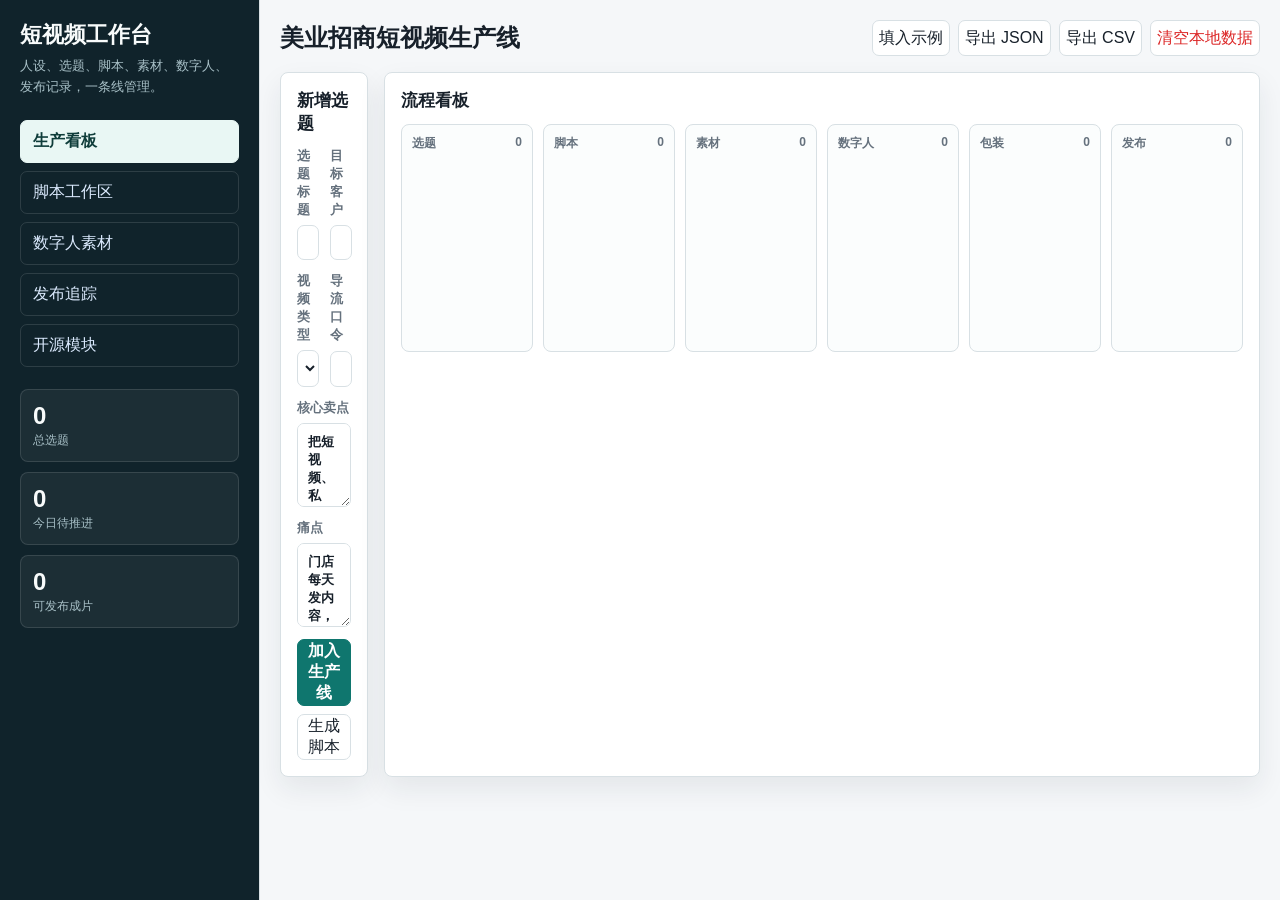
<file: index.html>
<!doctype html>
<html lang="zh-CN">
  <head>
    <meta charset="utf-8">
    <meta name="viewport" content="width=device-width, initial-scale=1">
    <title>短视频工作台</title>
    <link rel="icon" href="data:,">
    <style>
      :root {
        color-scheme: light;
        --bg: #f5f7f9;
        --surface: #ffffff;
        --surface-2: #eef3f4;
        --ink: #17202a;
        --muted: #65717d;
        --line: #d8e0e4;
        --brand: #0f766e;
        --brand-dark: #0b5d57;
        --accent: #b45309;
        --blue: #2563eb;
        --red: #dc2626;
        --shadow: 0 12px 28px rgba(24, 36, 48, 0.08);
      }

      * { box-sizing: border-box; }

      body {
        margin: 0;
        background: var(--bg);
        color: var(--ink);
        font-family: "Microsoft YaHei", "PingFang SC", "Segoe UI", Arial, sans-serif;
        letter-spacing: 0;
      }

      button, input, textarea, select { font: inherit; }

      button {
        min-height: 36px;
        border: 1px solid var(--line);
        border-radius: 7px;
        background: var(--surface);
        color: var(--ink);
        cursor: pointer;
      }

      button:hover { border-color: var(--brand); }

      .primary {
        border-color: var(--brand);
        background: var(--brand);
        color: #fff;
        font-weight: 700;
      }

      .danger { color: var(--red); }

      input, textarea, select {
        width: 100%;
        border: 1px solid var(--line);
        border-radius: 7px;
        background: #fff;
        color: var(--ink);
        padding: 9px 10px;
      }

      textarea { resize: vertical; min-height: 84px; }

      label {
        display: grid;
        gap: 6px;
        color: var(--muted);
        font-size: 13px;
        font-weight: 700;
      }

      .shell {
        min-height: 100vh;
        display: grid;
        grid-template-columns: 260px 1fr;
      }

      .sidebar {
        border-right: 1px solid var(--line);
        background: #10232b;
        color: #f8fbfb;
        padding: 20px;
      }

      .brand {
        font-size: 22px;
        font-weight: 900;
        margin-bottom: 6px;
      }

      .subtitle {
        color: #a8c0c7;
        font-size: 13px;
        line-height: 1.6;
        margin-bottom: 22px;
      }

      .nav {
        display: grid;
        gap: 8px;
      }

      .nav button {
        width: 100%;
        text-align: left;
        background: transparent;
        color: #dbeafe;
        border-color: rgba(255,255,255,0.12);
        padding: 10px 12px;
      }

      .nav button.active {
        background: #e9f7f4;
        color: #0f3d3a;
        border-color: #e9f7f4;
        font-weight: 800;
      }

      .side-metrics {
        display: grid;
        gap: 10px;
        margin-top: 22px;
      }

      .side-metric {
        border: 1px solid rgba(255,255,255,0.12);
        border-radius: 8px;
        padding: 12px;
        background: rgba(255,255,255,0.05);
      }

      .side-metric b { display: block; font-size: 24px; }
      .side-metric span { color: #a8c0c7; font-size: 12px; }

      .main {
        padding: 20px;
        overflow: auto;
      }

      .topbar {
        display: flex;
        justify-content: space-between;
        align-items: center;
        gap: 16px;
        margin-bottom: 16px;
      }

      .topbar h1 {
        margin: 0;
        font-size: 24px;
      }

      .actions {
        display: flex;
        gap: 8px;
        flex-wrap: wrap;
      }

      .grid {
        display: grid;
        grid-template-columns: 1.05fr 1.35fr;
        gap: 16px;
      }

      .panel {
        border: 1px solid var(--line);
        border-radius: 8px;
        background: var(--surface);
        box-shadow: var(--shadow);
        padding: 16px;
      }

      .panel h2 {
        margin: 0 0 12px;
        font-size: 17px;
      }

      .form-grid {
        display: grid;
        grid-template-columns: repeat(2, minmax(0, 1fr));
        gap: 12px;
      }

      .full { grid-column: 1 / -1; }

      .pipeline {
        display: grid;
        grid-template-columns: repeat(6, minmax(132px, 1fr));
        gap: 10px;
      }

      .stage {
        border: 1px solid var(--line);
        border-radius: 8px;
        background: #fbfdfd;
        min-height: 228px;
        padding: 10px;
      }

      .stage-head {
        display: flex;
        justify-content: space-between;
        gap: 8px;
        color: var(--muted);
        font-size: 12px;
        font-weight: 800;
        margin-bottom: 8px;
      }

      .task {
        border: 1px solid #e1e8eb;
        border-left: 4px solid var(--brand);
        border-radius: 7px;
        background: #fff;
        padding: 9px;
        margin-bottom: 8px;
      }

      .task b {
        display: block;
        font-size: 13px;
        line-height: 1.35;
      }

      .task span {
        display: block;
        margin-top: 5px;
        color: var(--muted);
        font-size: 12px;
        line-height: 1.4;
      }

      .task-actions {
        display: flex;
        gap: 6px;
        margin-top: 8px;
      }

      .task-actions button {
        min-height: 28px;
        padding: 0 8px;
        font-size: 12px;
      }

      .tabs {
        display: flex;
        border: 1px solid var(--line);
        border-radius: 8px;
        overflow: hidden;
        width: fit-content;
        margin-bottom: 12px;
      }

      .tabs button {
        border: 0;
        border-radius: 0;
        padding: 8px 12px;
      }

      .tabs button.active {
        background: var(--brand);
        color: white;
        font-weight: 800;
      }

      .table-wrap {
        overflow: auto;
        border: 1px solid var(--line);
        border-radius: 8px;
      }

      table {
        width: 100%;
        border-collapse: collapse;
        min-width: 820px;
        background: white;
      }

      th, td {
        border-bottom: 1px solid var(--line);
        padding: 10px;
        text-align: left;
        vertical-align: top;
        font-size: 13px;
      }

      th {
        background: var(--surface-2);
        color: #34414a;
        font-size: 12px;
      }

      .status {
        display: inline-block;
        border-radius: 999px;
        padding: 4px 8px;
        background: #e8f5f3;
        color: var(--brand-dark);
        font-size: 12px;
        font-weight: 800;
      }

      .script-box {
        white-space: pre-wrap;
        line-height: 1.65;
        border: 1px solid var(--line);
        border-radius: 8px;
        background: #fbfdfd;
        padding: 12px;
        min-height: 240px;
      }

      .module-list {
        display: grid;
        grid-template-columns: repeat(2, minmax(0, 1fr));
        gap: 12px;
      }

      .module-card {
        border: 1px solid var(--line);
        border-radius: 8px;
        background: #fbfdfd;
        padding: 12px;
        display: grid;
        gap: 8px;
      }

      .module-card h3 {
        margin: 0;
        font-size: 15px;
      }

      .module-card p {
        margin: 0;
        color: var(--muted);
        font-size: 13px;
        line-height: 1.55;
      }

      .module-meta {
        display: flex;
        flex-wrap: wrap;
        gap: 6px;
      }

      .module-meta span {
        border: 1px solid var(--line);
        border-radius: 999px;
        padding: 4px 8px;
        background: #fff;
        color: var(--muted);
        font-size: 12px;
      }

      .checklist {
        display: grid;
        gap: 10px;
      }

      .check-row {
        display: flex;
        gap: 10px;
        align-items: flex-start;
        border: 1px solid var(--line);
        border-radius: 8px;
        padding: 10px;
        color: var(--ink);
        background: #fff;
      }

      .check-row input { width: auto; margin-top: 3px; }
      .check-row small { color: var(--muted); display: block; margin-top: 3px; }

      .hidden { display: none !important; }

      @media (max-width: 1180px) {
        .shell { grid-template-columns: 1fr; }
        .sidebar { position: sticky; top: 0; z-index: 2; }
        .grid { grid-template-columns: 1fr; }
        .pipeline { grid-template-columns: repeat(2, minmax(0, 1fr)); }
      }

      @media (max-width: 680px) {
        .main, .sidebar { padding: 14px; }
        .topbar { align-items: flex-start; flex-direction: column; }
        .form-grid { grid-template-columns: 1fr; }
        .pipeline { grid-template-columns: 1fr; }
        .module-list { grid-template-columns: 1fr; }
      }
    </style>
  </head>
  <body>
    <div class="shell">
      <aside class="sidebar">
        <div class="brand">短视频工作台</div>
        <div class="subtitle">人设、选题、脚本、素材、数字人、发布记录，一条线管理。</div>
        <nav class="nav">
          <button class="active" data-view="dashboard">生产看板</button>
          <button data-view="script">脚本工作区</button>
          <button data-view="avatar">数字人素材</button>
          <button data-view="publish">发布追踪</button>
          <button data-view="modules">开源模块</button>
        </nav>
        <div class="side-metrics">
          <div class="side-metric"><b id="metricTotal">0</b><span>总选题</span></div>
          <div class="side-metric"><b id="metricToday">0</b><span>今日待推进</span></div>
          <div class="side-metric"><b id="metricReady">0</b><span>可发布成片</span></div>
        </div>
      </aside>

      <main class="main">
        <div class="topbar">
          <div>
            <h1>美业招商短视频生产线</h1>
          </div>
          <div class="actions">
            <button id="seedBtn">填入示例</button>
            <button id="exportJsonBtn">导出 JSON</button>
            <button id="exportCsvBtn">导出 CSV</button>
            <button class="danger" id="clearBtn">清空本地数据</button>
          </div>
        </div>

        <section id="view-dashboard" class="view">
          <div class="grid">
            <div class="panel">
              <h2>新增选题</h2>
              <div class="form-grid">
                <label>选题标题<input id="topicTitle" value="美业老板为什么越做越累"></label>
                <label>目标客户<input id="topicAudience" value="美容院老板 / 美业创业者"></label>
                <label>视频类型
                  <select id="topicType">
                    <option>痛点教育</option>
                    <option>招商转化</option>
                    <option>案例拆解</option>
                    <option>认知干货</option>
                    <option>直播预热</option>
                  </select>
                </label>
                <label>导流口令<input id="topicCta" value="招商"></label>
                <label class="full">核心卖点<textarea id="topicOffer">把短视频、私域、成交话术和招商模型打通，帮门店建立稳定获客系统。</textarea></label>
                <label class="full">痛点<textarea id="topicPain">门店每天发内容，但没有咨询；活动越做越低价，利润越来越薄。</textarea></label>
              </div>
              <div class="actions" style="margin-top:12px">
                <button class="primary" id="addTopicBtn">加入生产线</button>
                <button id="generateScriptBtn">生成脚本</button>
              </div>
            </div>

            <div class="panel">
              <h2>流程看板</h2>
              <div class="pipeline" id="pipeline"></div>
            </div>
          </div>
        </section>

        <section id="view-script" class="view hidden">
          <div class="grid">
            <div class="panel">
              <h2>脚本模板</h2>
              <div class="tabs">
                <button class="active" data-template="direct">招商成交</button>
                <button data-template="teacher">讲师干货</button>
                <button data-template="case">案例反转</button>
              </div>
              <label>当前选题
                <select id="topicSelect"></select>
              </label>
              <div class="actions" style="margin-top:12px">
                <button class="primary" id="rewriteSelectedBtn">按模板重写</button>
                <button id="copyScriptBtn">复制脚本</button>
                <button id="createLiketongPackageBtn">生成立客通素材包</button>
              </div>
              <div class="script-box" id="liketongPackageResult" style="min-height:96px;margin-top:12px;color:var(--muted)">素材包生成后，文件夹路径会显示在这里。</div>
            </div>
            <div class="panel">
              <h2>口播脚本</h2>
              <div class="script-box" id="scriptPreview"></div>
            </div>
          </div>
        </section>

        <section id="view-avatar" class="view hidden">
          <div class="grid">
            <div class="panel">
              <h2>数字人人设</h2>
              <div class="form-grid">
                <label>身份<input id="personaRole" value="54岁美业招商讲师"></label>
                <label>气质<input id="personaTone" value="亲和、优雅、专业、可信"></label>
                <label>穿搭<input id="personaOutfit" value="职业装 / 白衬衫 / 深色西装"></label>
                <label>用途<input id="personaUse" value="招商、课程转化、加盟咨询"></label>
                <label class="full">表达原则<textarea id="personaRule">像老师讲清楚，不像销售硬推；用真实视频保相似度，口型同步工具负责新文案。</textarea></label>
              </div>
            </div>
            <div class="panel">
              <h2>素材检查</h2>
              <div class="checklist">
                <label class="check-row"><input type="checkbox" class="assetCheck"><span>真人底片<small>竖屏、正脸、无字幕、无滤镜、背景干净。</small></span></label>
                <label class="check-row"><input type="checkbox" class="assetCheck"><span>男声配音<small>成熟、稳重、亲和，不要播音腔太重。</small></span></label>
                <label class="check-row"><input type="checkbox" class="assetCheck"><span>口型同步工具<small>立客通、剪映数字人、即梦、HeyGen、D-ID 或本地方案。</small></span></label>
                <label class="check-row"><input type="checkbox" class="assetCheck"><span>招商包装模板<small>标题、身份条、重点字幕、导流口令。</small></span></label>
                <label class="check-row"><input type="checkbox" class="assetCheck"><span>发布素材<small>封面标题、评论区话术、私信回复。</small></span></label>
              </div>
            </div>
            <div class="panel full">
              <h2>立客通接入</h2>
              <div class="form-grid">
                <label>客户端路径
                  <input value="D:\ai-tools\liketong-ai-employee\app\立客通AI员工.exe" readonly>
                </label>
                <label>交接目录
                  <input value="digital-human-mvp/liketong-inbox" readonly>
                </label>
                <label class="full">接入方式
                  <textarea readonly>第一版采用文件夹交接：工作台生成脚本和素材清单，立客通负责真人口型同步，导出的 MP4 放回 liketong-output，再由工作台做招商包装和发布追踪。</textarea>
                </label>
              </div>
              <div class="actions" style="margin-top:12px">
                <button id="copyLiketongPathBtn" type="button">复制客户端路径</button>
                <button id="copyLiketongStepsBtn" type="button">复制操作步骤</button>
              </div>
            </div>
          </div>
        </section>

        <section id="view-publish" class="view hidden">
          <div class="panel">
            <h2>发布追踪表</h2>
            <div class="table-wrap">
              <table>
                <thead>
                  <tr>
                    <th>编号</th>
                    <th>选题</th>
                    <th>类型</th>
                    <th>阶段</th>
                    <th>导流口令</th>
                    <th>平台标题</th>
                    <th>发布时间</th>
                    <th>数据反馈</th>
                  </tr>
                </thead>
                <tbody id="publishRows"></tbody>
              </table>
            </div>
          </div>
        </section>

        <section id="view-modules" class="view hidden">
          <div class="panel">
            <h2>开源模块整合方案</h2>
            <p style="margin-top:0;color:var(--muted);line-height:1.7">先用工作台做总控台，再把下载、转写、仿写、声音、数字人、包装和发布做成可替换模块。</p>
            <div class="module-list" id="moduleList"></div>
          </div>
        </section>
      </main>
    </div>

    <script>
      const stages = ["选题", "脚本", "素材", "数字人", "包装", "发布"];
      const storeKey = "beauty_short_video_workbench_v1";
      let activeTemplate = "direct";
      let state = loadState();
      let pipelineModulesLoaded = false;

      function $(id) { return document.getElementById(id); }

      function renderPipelineModules(data) {
        const root = $("moduleList");
        if (!root) return;
        const modules = data.modules || [];
        if (!modules.length) {
          root.innerHTML = '<div class="module-card"><h3>暂无模块配置</h3><p>请检查 config/pipeline_modules.json。</p></div>';
          return;
        }
        root.innerHTML = modules.map((item) => `
          <article class="module-card">
            <h3>${item.name || item.id}</h3>
            <div class="module-meta">
              <span>${item.status || "planned"}</span>
              <span>${item.primary || ""}</span>
            </div>
            <p><b>输入：</b>${(item.input || []).join("、")}</p>
            <p><b>输出：</b>${(item.output || []).join("、")}</p>
            <p>${item.mvp || ""}</p>
          </article>
        `).join("");
      }

      async function loadPipelineModules() {
        if (pipelineModulesLoaded) return;
        pipelineModulesLoaded = true;
        const root = $("moduleList");
        if (root) root.innerHTML = '<div class="module-card"><h3>正在读取模块配置</h3><p>请稍候。</p></div>';
        try {
          const response = await fetch("api/pipeline-modules.json");
          const data = await response.json();
          renderPipelineModules(data);
        } catch (error) {
          if (root) root.innerHTML = `<div class="module-card"><h3>读取失败</h3><p>${error.message}</p></div>`;
        }
      }

      function loadState() {
        try {
          return JSON.parse(localStorage.getItem(storeKey)) || { topics: [], checks: [] };
        } catch {
          return { topics: [], checks: [] };
        }
      }

      function saveState() {
        localStorage.setItem(storeKey, JSON.stringify(state));
        render();
      }

      function currentInput() {
        return {
          title: $("topicTitle").value.trim(),
          audience: $("topicAudience").value.trim(),
          type: $("topicType").value,
          cta: $("topicCta").value.trim(),
          offer: $("topicOffer").value.trim(),
          pain: $("topicPain").value.trim()
        };
      }

      function buildScript(topic, template = activeTemplate) {
        const base = {
          hook: `${topic.audience}注意了，${topic.title}，真正的问题往往不在技术。`,
          pain: `很多门店卡住，是因为${topic.pain}`,
          offer: `我们要做的，是把${topic.offer}`,
          cta: `想要这套模型，私信我「${topic.cta}」。`
        };

        if (template === "teacher") {
          return `今天讲一个美业门店最容易忽略的问题。\n\n${base.hook}\n\n${base.pain}\n\n不要只盯着流量，要先把选题、信任、私域承接和成交话术连起来。\n\n${base.offer}\n\n${base.cta}`;
        }

        if (template === "case") {
          return `有个美业老板跟我说：老师，我每天都发视频，为什么还是没人咨询？\n\n我看完以后发现，不是她不努力，而是内容没有承接到成交。\n\n${base.pain}\n\n后来我们换了一套打法：先用痛点选题吸引精准客户，再用私域话术完成预约和招商转化。\n\n${base.offer}\n\n${base.cta}`;
        }

        return `${base.hook}\n\n${base.pain}\n\n以前靠活动、靠熟人、靠低价，现在越来越难。\n\n真正能长期赚钱的门店，一定要有一套稳定获客系统。\n\n${base.offer}\n\n${base.cta}`;
      }

      function addTopic() {
        const input = currentInput();
        if (!input.title) return;
        const item = {
          id: Date.now().toString(36),
          ...input,
          stage: "选题",
          script: buildScript(input),
          publishTitle: input.title,
          publishAt: "",
          feedback: "",
          createdAt: new Date().toISOString()
        };
        state.topics.unshift(item);
        saveState();
      }

      function moveTopic(id, direction) {
        const item = state.topics.find((topic) => topic.id === id);
        if (!item) return;
        const index = stages.indexOf(item.stage);
        item.stage = stages[Math.max(0, Math.min(stages.length - 1, index + direction))];
        saveState();
      }

      function deleteTopic(id) {
        state.topics = state.topics.filter((topic) => topic.id !== id);
        saveState();
      }

      function renderPipeline() {
        const root = $("pipeline");
        root.innerHTML = "";
        stages.forEach((stage) => {
          const column = document.createElement("div");
          column.className = "stage";
          const items = state.topics.filter((topic) => topic.stage === stage);
          column.innerHTML = `<div class="stage-head"><span>${stage}</span><span>${items.length}</span></div>`;
          items.forEach((topic) => {
            const task = document.createElement("div");
            task.className = "task";
            task.innerHTML = `
              <b>${topic.title}</b>
              <span>${topic.type} · 口令：${topic.cta}</span>
              <div class="task-actions">
                <button data-move="${topic.id}" data-dir="-1">←</button>
                <button data-move="${topic.id}" data-dir="1">→</button>
                <button class="danger" data-delete="${topic.id}">删</button>
              </div>
            `;
            column.appendChild(task);
          });
          root.appendChild(column);
        });
      }

      function renderSelect() {
        const select = $("topicSelect");
        select.innerHTML = "";
        state.topics.forEach((topic) => {
          const option = document.createElement("option");
          option.value = topic.id;
          option.textContent = topic.title;
          select.appendChild(option);
        });
        renderScriptPreview();
      }

      function selectedTopic() {
        const id = $("topicSelect").value;
        return state.topics.find((topic) => topic.id === id) || state.topics[0];
      }

      function renderScriptPreview() {
        const topic = selectedTopic();
        $("scriptPreview").textContent = topic ? topic.script : "先在生产看板里新增一个选题。";
      }

      function renderPublishRows() {
        $("publishRows").innerHTML = state.topics.map((topic, index) => `
          <tr>
            <td>${index + 1}</td>
            <td>${topic.title}</td>
            <td>${topic.type}</td>
            <td><span class="status">${topic.stage}</span></td>
            <td>${topic.cta}</td>
            <td>${topic.publishTitle || topic.title}</td>
            <td>${topic.publishAt || "待定"}</td>
            <td>${topic.feedback || "待记录"}</td>
          </tr>
        `).join("");
      }

      function renderMetrics() {
        $("metricTotal").textContent = state.topics.length;
        $("metricToday").textContent = state.topics.filter((topic) => topic.stage !== "发布").length;
        $("metricReady").textContent = state.topics.filter((topic) => topic.stage === "包装").length;
      }

      function renderChecks() {
        document.querySelectorAll(".assetCheck").forEach((box, index) => {
          box.checked = Boolean(state.checks[index]);
        });
      }

      function render() {
        renderPipeline();
        renderSelect();
        renderPublishRows();
        renderMetrics();
        renderChecks();
      }

      function seedDemo() {
        if (state.topics.length) return;
        state.topics = [
          {
            id: "demo1",
            title: "美业老板不是缺技术，是缺稳定获客系统",
            audience: "美容院老板",
            type: "招商转化",
            cta: "招商",
            offer: "短视频、私域、成交话术和招商模型打通",
            pain: "活动越做越低价，客户越来越难留住",
            stage: "脚本",
            publishTitle: "美业老板，不缺技术，缺的是获客系统",
            publishAt: "",
            feedback: "",
            createdAt: new Date().toISOString()
          },
          {
            id: "demo2",
            title: "为什么你的门店发视频没有咨询",
            audience: "美业创业者",
            type: "痛点教育",
            cta: "模型",
            offer: "用痛点选题吸引精准客户，再用私域完成转化",
            pain: "内容看起来热闹，但没有导向私信和预约",
            stage: "选题",
            publishTitle: "每天发视频，为什么还是没人咨询？",
            publishAt: "",
            feedback: "",
            createdAt: new Date().toISOString()
          }
        ];
        state.topics.forEach((topic) => topic.script = buildScript(topic));
        saveState();
      }

      function download(name, text, type) {
        const blob = new Blob([text], { type });
        const url = URL.createObjectURL(blob);
        const link = document.createElement("a");
        link.href = url;
        link.download = name;
        link.click();
        URL.revokeObjectURL(url);
      }

      function exportCsv() {
        const header = ["编号","选题","目标客户","类型","阶段","导流口令","平台标题","发布时间","反馈"];
        const rows = state.topics.map((topic, index) => [
          index + 1, topic.title, topic.audience, topic.type, topic.stage, topic.cta,
          topic.publishTitle || topic.title, topic.publishAt || "", topic.feedback || ""
        ]);
        const csv = [header, ...rows].map((row) => row.map((cell) => `"${String(cell).replaceAll('"', '""')}"`).join(",")).join("\n");
        download("短视频工作台.csv", "\ufeff" + csv, "text/csv;charset=utf-8");
      }

      document.querySelectorAll(".nav button").forEach((button) => {
        button.addEventListener("click", () => {
          document.querySelectorAll(".nav button").forEach((item) => item.classList.remove("active"));
          document.querySelectorAll(".view").forEach((view) => view.classList.add("hidden"));
          button.classList.add("active");
          $(`view-${button.dataset.view}`).classList.remove("hidden");
          if (button.dataset.view === "modules") loadPipelineModules();
        });
      });

      document.querySelectorAll(".tabs button").forEach((button) => {
        button.addEventListener("click", () => {
          document.querySelectorAll(".tabs button").forEach((item) => item.classList.remove("active"));
          button.classList.add("active");
          activeTemplate = button.dataset.template;
          renderScriptPreview();
        });
      });

      $("pipeline").addEventListener("click", (event) => {
        const moveId = event.target.dataset.move;
        const deleteId = event.target.dataset.delete;
        if (moveId) moveTopic(moveId, Number(event.target.dataset.dir));
        if (deleteId) deleteTopic(deleteId);
      });

      $("addTopicBtn").addEventListener("click", addTopic);
      $("generateScriptBtn").addEventListener("click", () => {
        const input = currentInput();
        $("scriptPreview").textContent = buildScript(input);
        document.querySelector('[data-view="script"]').click();
      });

      $("rewriteSelectedBtn").addEventListener("click", () => {
        const topic = selectedTopic();
        if (!topic) return;
        topic.script = buildScript(topic, activeTemplate);
        topic.stage = "脚本";
        saveState();
      });

      $("topicSelect").addEventListener("change", renderScriptPreview);
      $("copyScriptBtn").addEventListener("click", async () => {
        await navigator.clipboard.writeText($("scriptPreview").textContent);
      });

      $("createLiketongPackageBtn").addEventListener("click", async () => {
        const topic = selectedTopic();
        if (!topic) {
          $("liketongPackageResult").textContent = "请先新增一个选题。";
          return;
        }
        const payload = {
          topic: { ...topic, script: $("scriptPreview").textContent },
          personaRole: $("personaRole")?.value,
          personaTone: $("personaTone")?.value,
          personaOutfit: $("personaOutfit")?.value,
          personaUse: $("personaUse")?.value
        };
        $("liketongPackageResult").textContent = "正在生成素材包...";
        try {
          const response = await fetch("/api/liketong-package", {
            method: "POST",
            headers: { "Content-Type": "application/json" },
            body: JSON.stringify(payload)
          });
          const result = await response.json();
          if (!response.ok) throw new Error(result.error || "生成失败");
          topic.stage = "素材";
          topic.liketongPackage = result;
          saveState();
          $("liketongPackageResult").textContent = [
            "已生成立客通素材包：",
            result.folderPath,
            "",
            "包含文件：",
            result.files.join("、"),
            "",
            "立客通导出目录：",
            result.outputDir
          ].join("\n");
        } catch (error) {
          $("liketongPackageResult").textContent = `生成失败：${error.message}`;
        }
      });

      $("copyLiketongPathBtn").addEventListener("click", async () => {
        await navigator.clipboard.writeText("D:\\ai-tools\\liketong-ai-employee\\app\\立客通AI员工.exe");
      });

      $("copyLiketongStepsBtn").addEventListener("click", async () => {
        await navigator.clipboard.writeText([
          "1. 在工作台生成口播脚本",
          "2. 把脚本、真人底片、配音文件放入 digital-human-mvp/liketong-inbox",
          "3. 打开立客通 AI 员工",
          "4. 导入真人底片，粘贴脚本或导入配音",
          "5. 生成口型同步视频",
          "6. 导出 MP4 到 digital-human-mvp/liketong-output",
          "7. 回到工作台推进到包装和发布"
        ].join("\\n"));
      });

      document.querySelectorAll(".assetCheck").forEach((box, index) => {
        box.addEventListener("change", () => {
          state.checks[index] = box.checked;
          saveState();
        });
      });

      $("seedBtn").addEventListener("click", seedDemo);
      $("exportJsonBtn").addEventListener("click", () => download("短视频工作台.json", JSON.stringify(state, null, 2), "application/json;charset=utf-8"));
      $("exportCsvBtn").addEventListener("click", exportCsv);
      $("clearBtn").addEventListener("click", () => {
        if (!confirm("确认清空本地工作台数据？")) return;
        state = { topics: [], checks: [] };
        saveState();
      });

      render();
    </script>
  </body>
</html>
</file>
